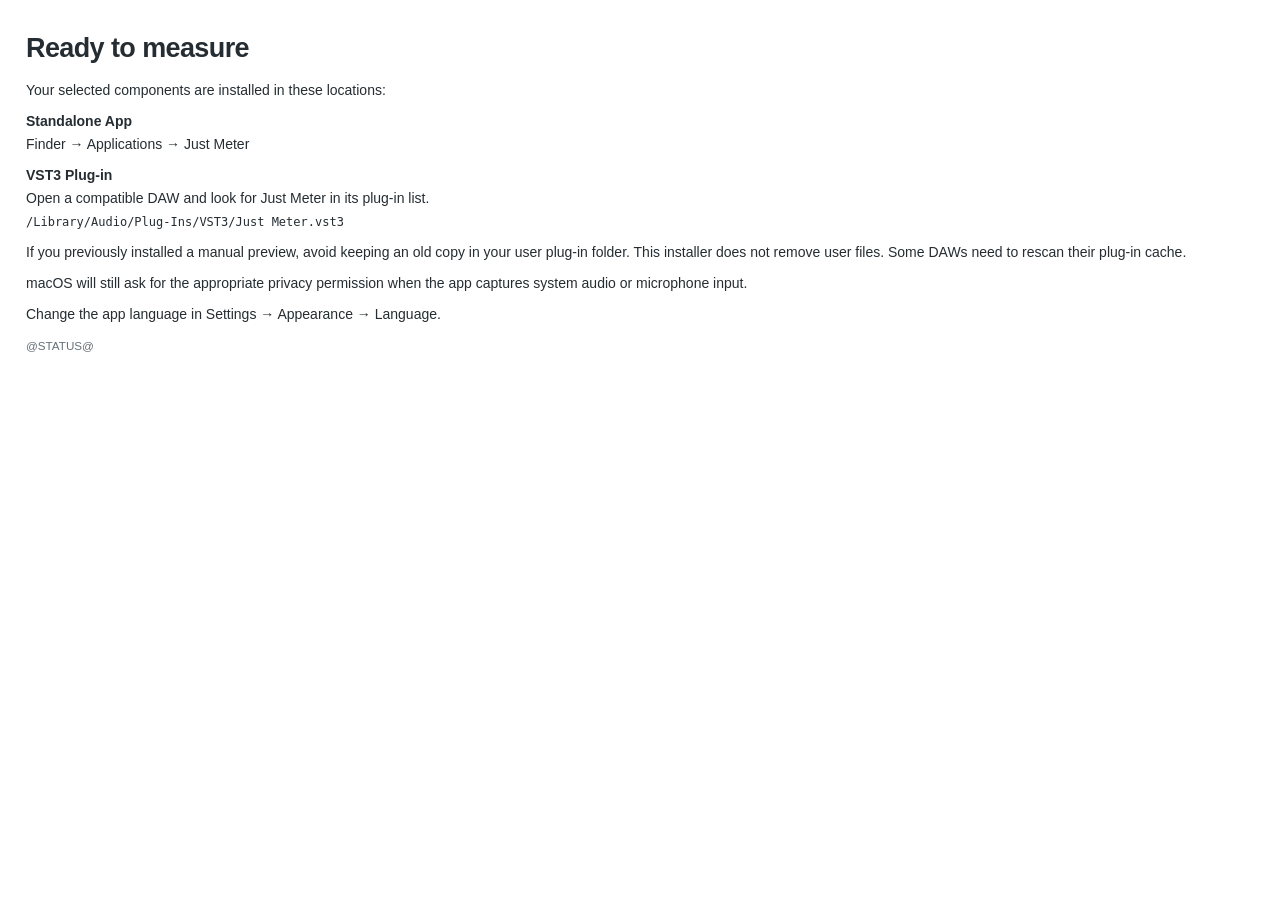
<file: Installer/Resources/en.lproj/Conclusion.html>
<!doctype html><html lang="en"><head><meta charset="utf-8"><style>body{font:14px -apple-system,Helvetica,sans-serif;color:#252d32;margin:26px;line-height:1.65}h1{font-size:27px;letter-spacing:-.6px;margin:0 0 6px}h2{font-size:16px;margin-top:22px}p{margin:8px 0}.muted,small{color:#657078}.note{background:#eef3f4;border-radius:12px;padding:12px 16px;font-size:12px}code{font:12px Menlo,monospace}</style></head><body><h1>Ready to measure</h1><p>Your selected components are installed in these locations:</p><p><b>Standalone App</b><br>Finder → Applications → Just Meter</p><p><b>VST3 Plug-in</b><br>Open a compatible DAW and look for Just Meter in its plug-in list.<br><code>/Library/Audio/Plug-Ins/VST3/Just Meter.vst3</code></p><p>If you previously installed a manual preview, avoid keeping an old copy in your user plug-in folder. This installer does not remove user files. Some DAWs need to rescan their plug-in cache.</p><p>macOS will still ask for the appropriate privacy permission when the app captures system audio or microphone input.</p><p>Change the app language in Settings → Appearance → Language.</p><small>@STATUS@</small></body></html>
</file>
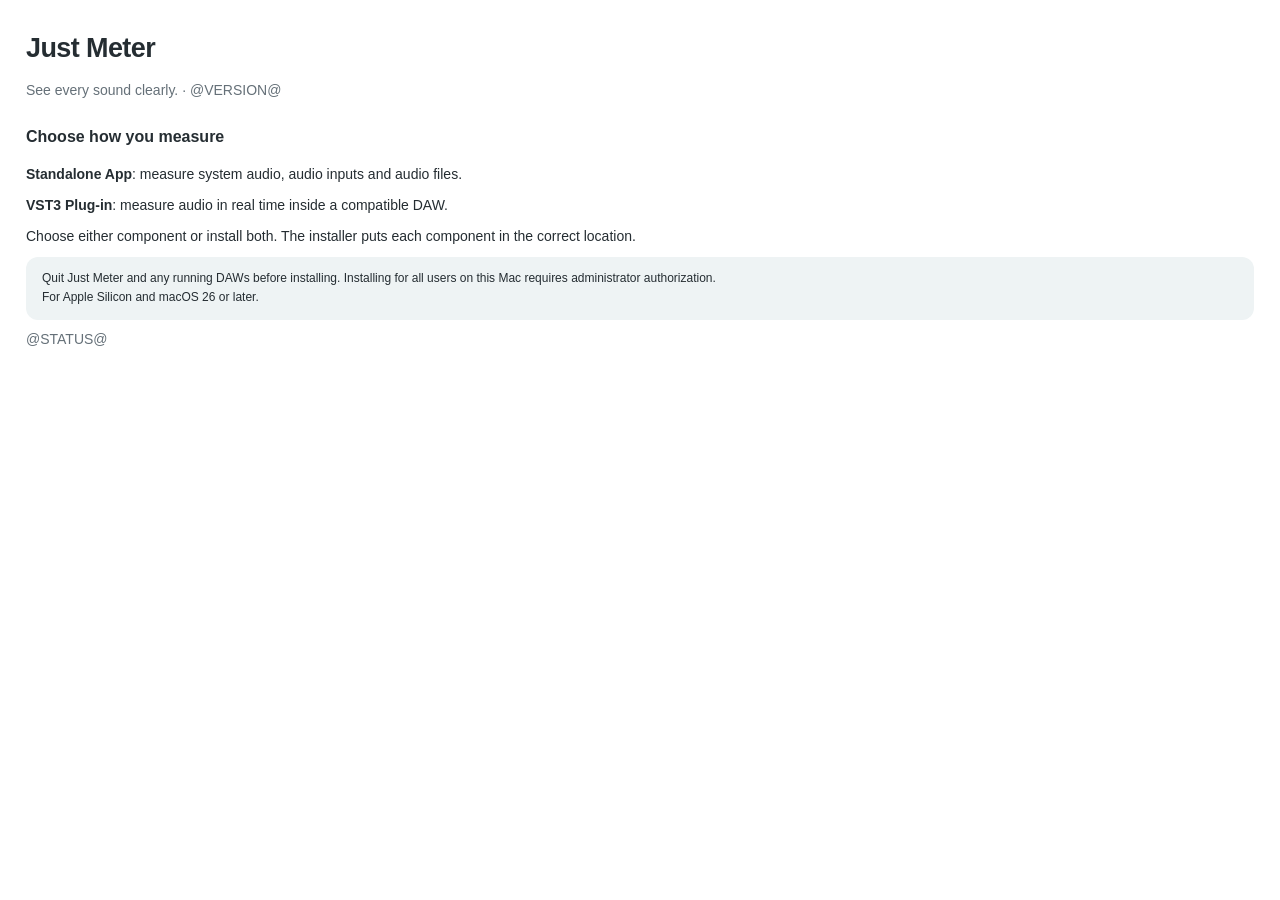
<file: Installer/Resources/en.lproj/Welcome.html>
<!doctype html><html lang="en"><head><meta charset="utf-8"><style>body{font:14px -apple-system,Helvetica,sans-serif;color:#252d32;margin:26px;line-height:1.65}h1{font-size:27px;letter-spacing:-.6px;margin:0 0 6px}h2{font-size:16px;margin-top:22px}p{margin:8px 0}.muted,small{color:#657078}.note{background:#eef3f4;border-radius:12px;padding:12px 16px;font-size:12px}code{font:12px Menlo,monospace}</style></head><body><h1>Just Meter</h1><p class="muted">See every sound clearly. · @VERSION@</p><h2>Choose how you measure</h2><p><b>Standalone App</b>: measure system audio, audio inputs and audio files.</p><p><b>VST3 Plug-in</b>: measure audio in real time inside a compatible DAW.</p><p>Choose either component or install both. The installer puts each component in the correct location.</p><p class="note">Quit Just Meter and any running DAWs before installing. Installing for all users on this Mac requires administrator authorization.<br>For Apple Silicon and macOS 26 or later.</p><p class="muted">@STATUS@</p></body></html>
</file>
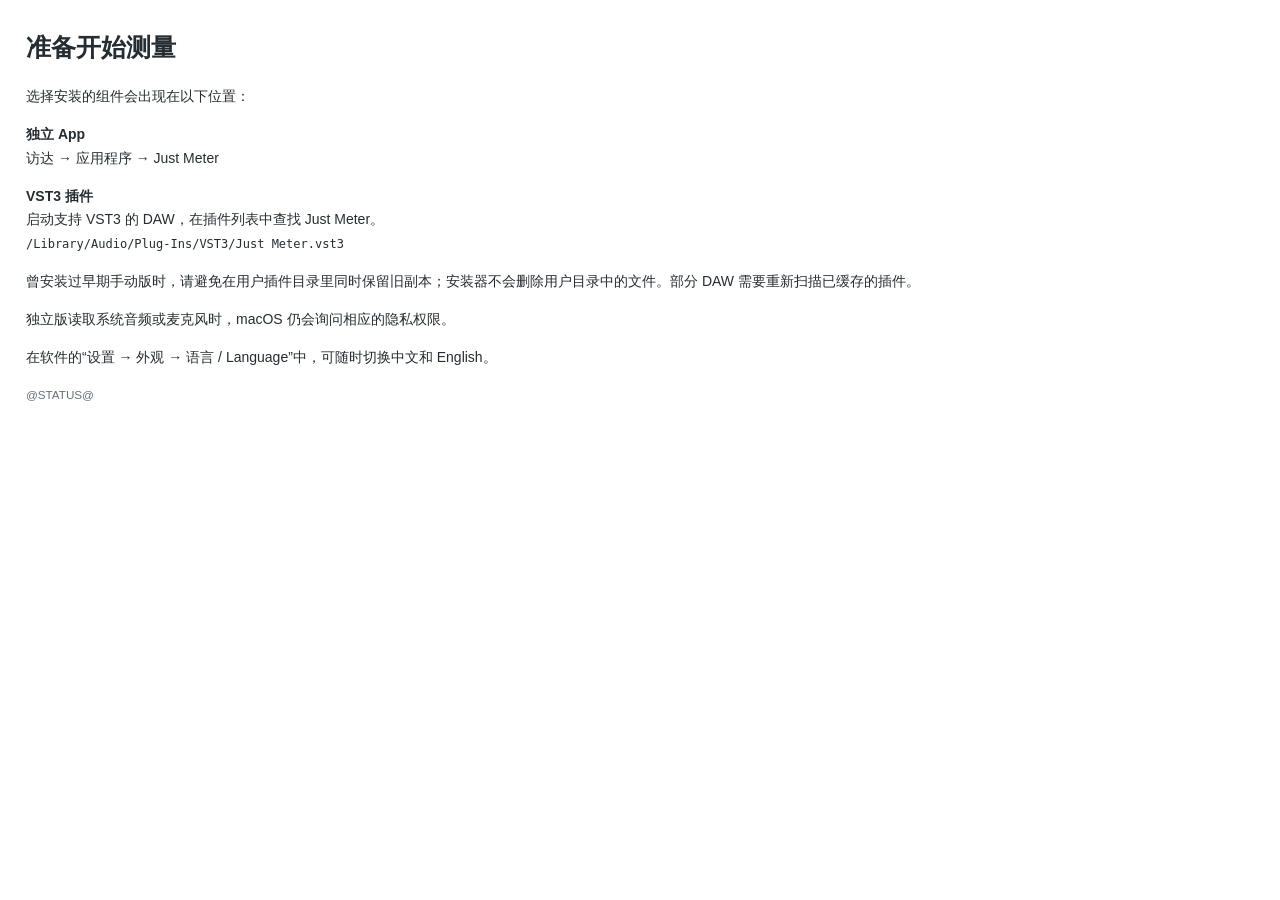
<file: Installer/Resources/zh-Hans.lproj/Conclusion.html>
<!doctype html><html lang="zh-CN"><head><meta charset="utf-8"><style>body{font:14px -apple-system,Helvetica,sans-serif;color:#252d32;margin:26px;line-height:1.7}h1{font-size:25px}code{font:12px Menlo,monospace}small{color:#657078}</style></head><body><h1>准备开始测量</h1><p>选择安装的组件会出现在以下位置：</p><p><b>独立 App</b><br>访达 → 应用程序 → Just Meter</p><p><b>VST3 插件</b><br>启动支持 VST3 的 DAW，在插件列表中查找 Just Meter。<br><code>/Library/Audio/Plug-Ins/VST3/Just Meter.vst3</code></p><p>曾安装过早期手动版时，请避免在用户插件目录里同时保留旧副本；安装器不会删除用户目录中的文件。部分 DAW 需要重新扫描已缓存的插件。</p><p>独立版读取系统音频或麦克风时，macOS 仍会询问相应的隐私权限。</p><p>在软件的“设置 → 外观 → 语言 / Language”中，可随时切换中文和 English。</p><small>@STATUS@</small></body></html>
</file>
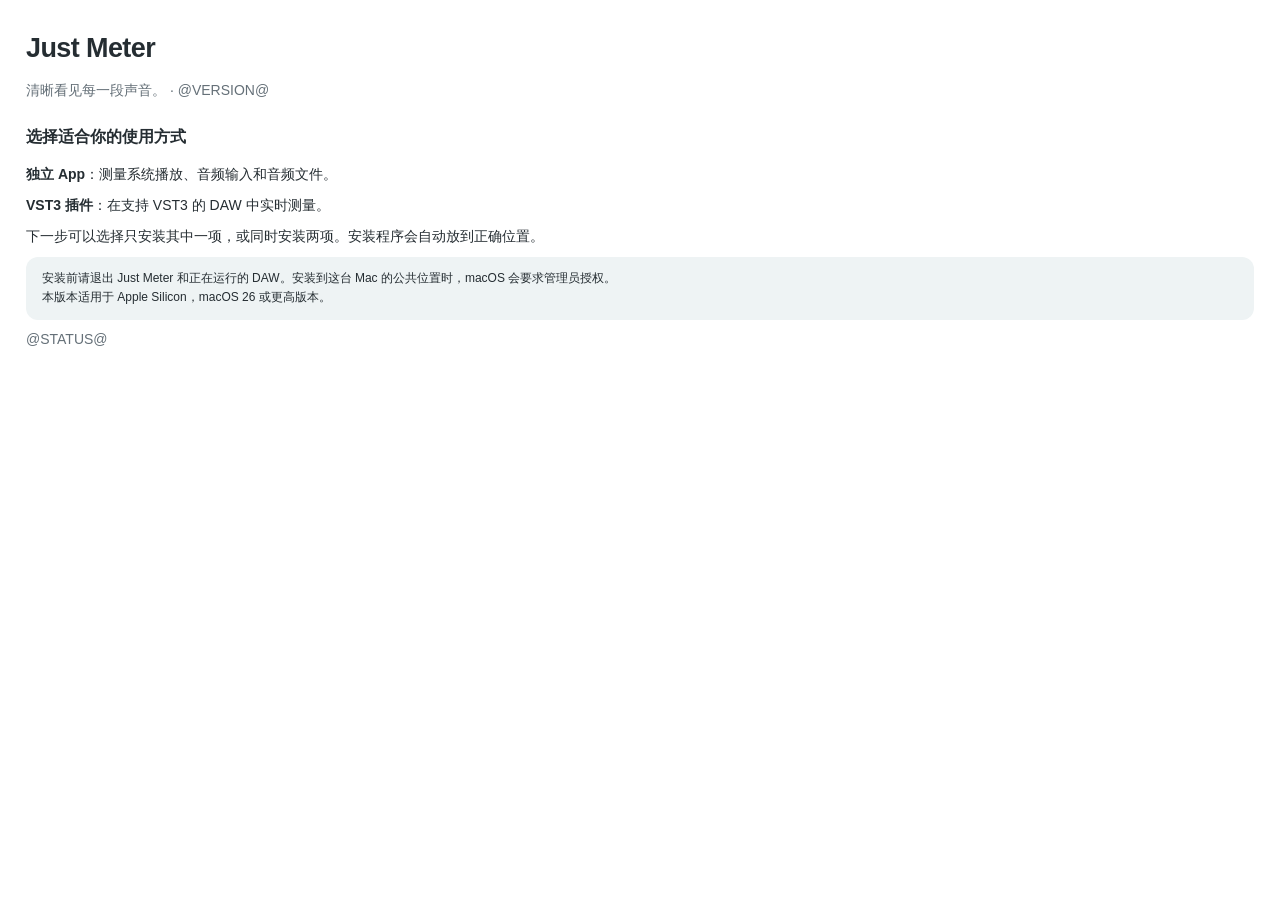
<file: Installer/Resources/zh-Hans.lproj/Welcome.html>
<!doctype html><html lang="zh-CN"><head><meta charset="utf-8"><style>
body{font:14px -apple-system,Helvetica,sans-serif;color:#252d32;margin:26px;line-height:1.65}h1{font-size:27px;letter-spacing:-.6px;margin:0 0 6px}h2{font-size:16px;margin-top:22px}p{margin:8px 0}.muted{color:#657078}.note{background:#eef3f4;border-radius:12px;padding:12px 16px;font-size:12px}
</style></head><body><h1>Just Meter</h1><p class="muted">清晰看见每一段声音。 · @VERSION@</p><h2>选择适合你的使用方式</h2><p><b>独立 App</b>：测量系统播放、音频输入和音频文件。</p><p><b>VST3 插件</b>：在支持 VST3 的 DAW 中实时测量。</p><p>下一步可以选择只安装其中一项，或同时安装两项。安装程序会自动放到正确位置。</p><p class="note">安装前请退出 Just Meter 和正在运行的 DAW。安装到这台 Mac 的公共位置时，macOS 会要求管理员授权。<br>本版本适用于 Apple Silicon，macOS 26 或更高版本。</p><p class="muted">@STATUS@</p></body></html>
</file>
